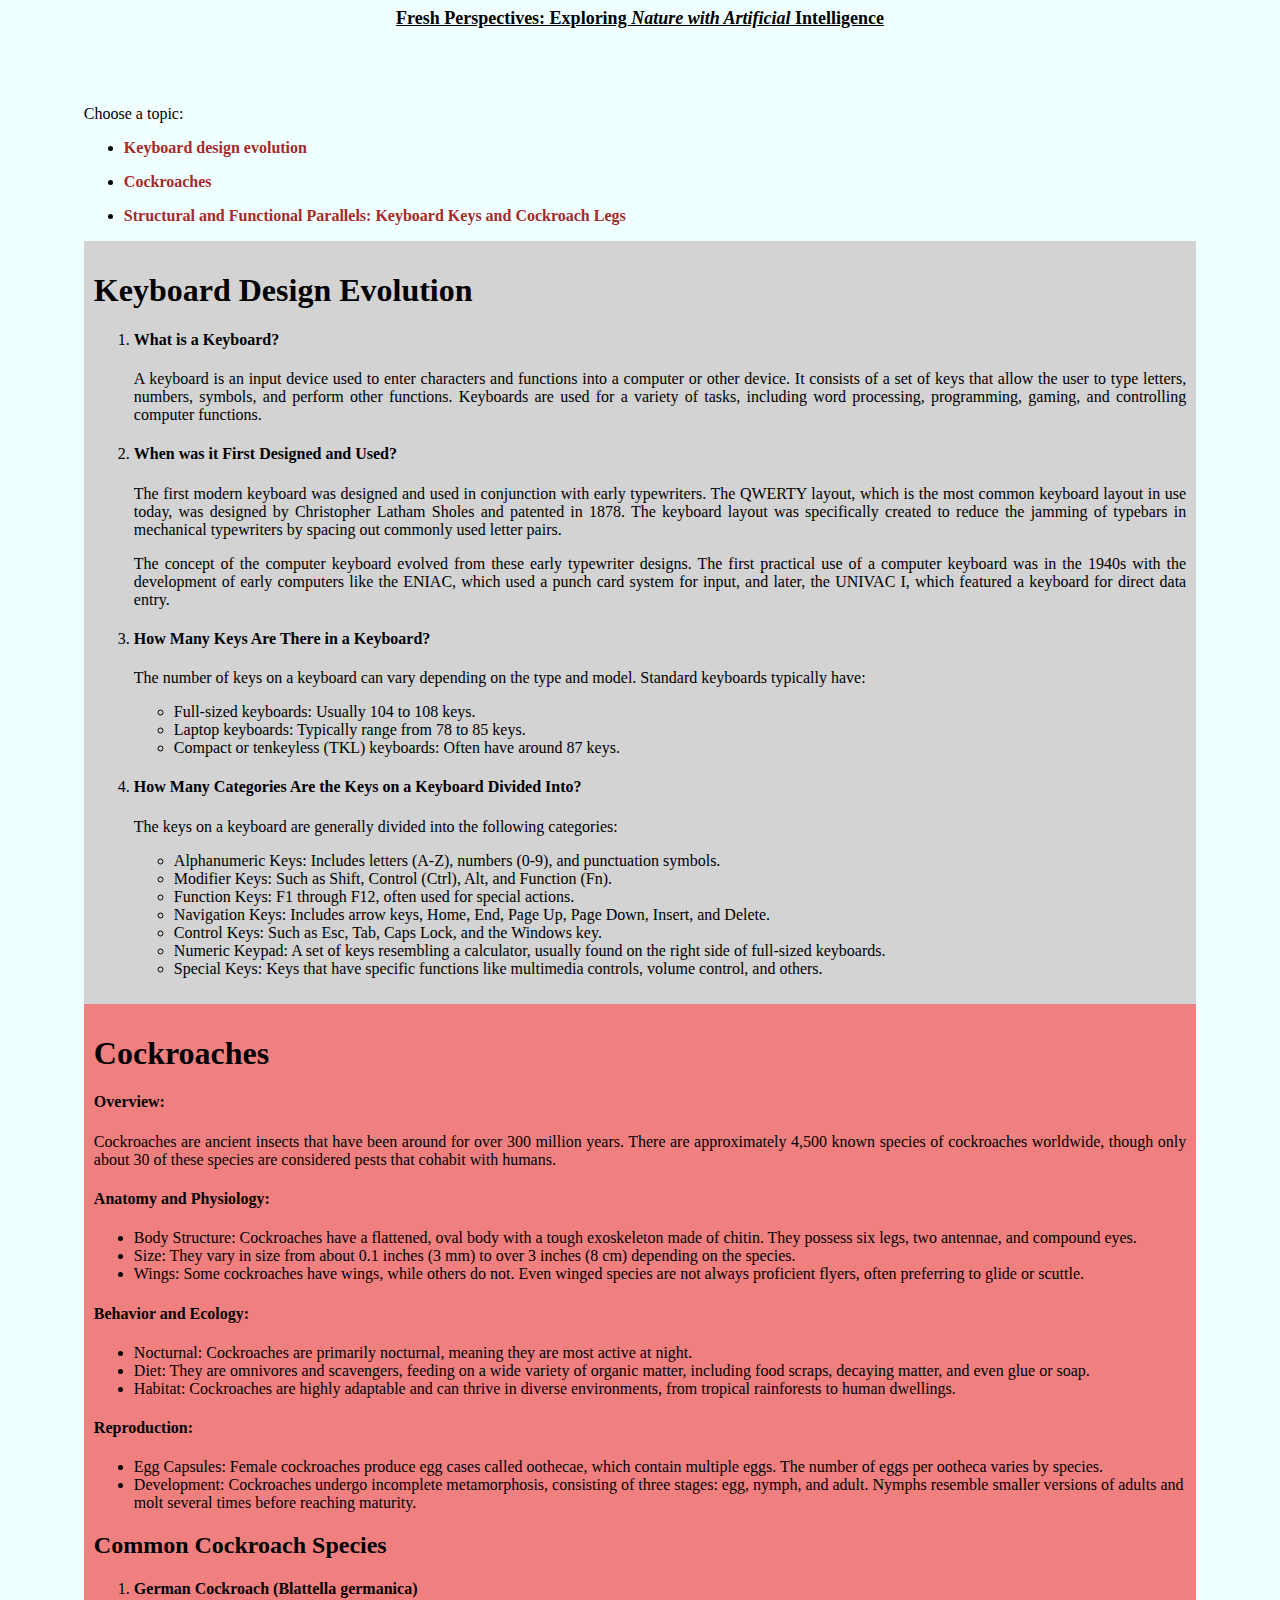
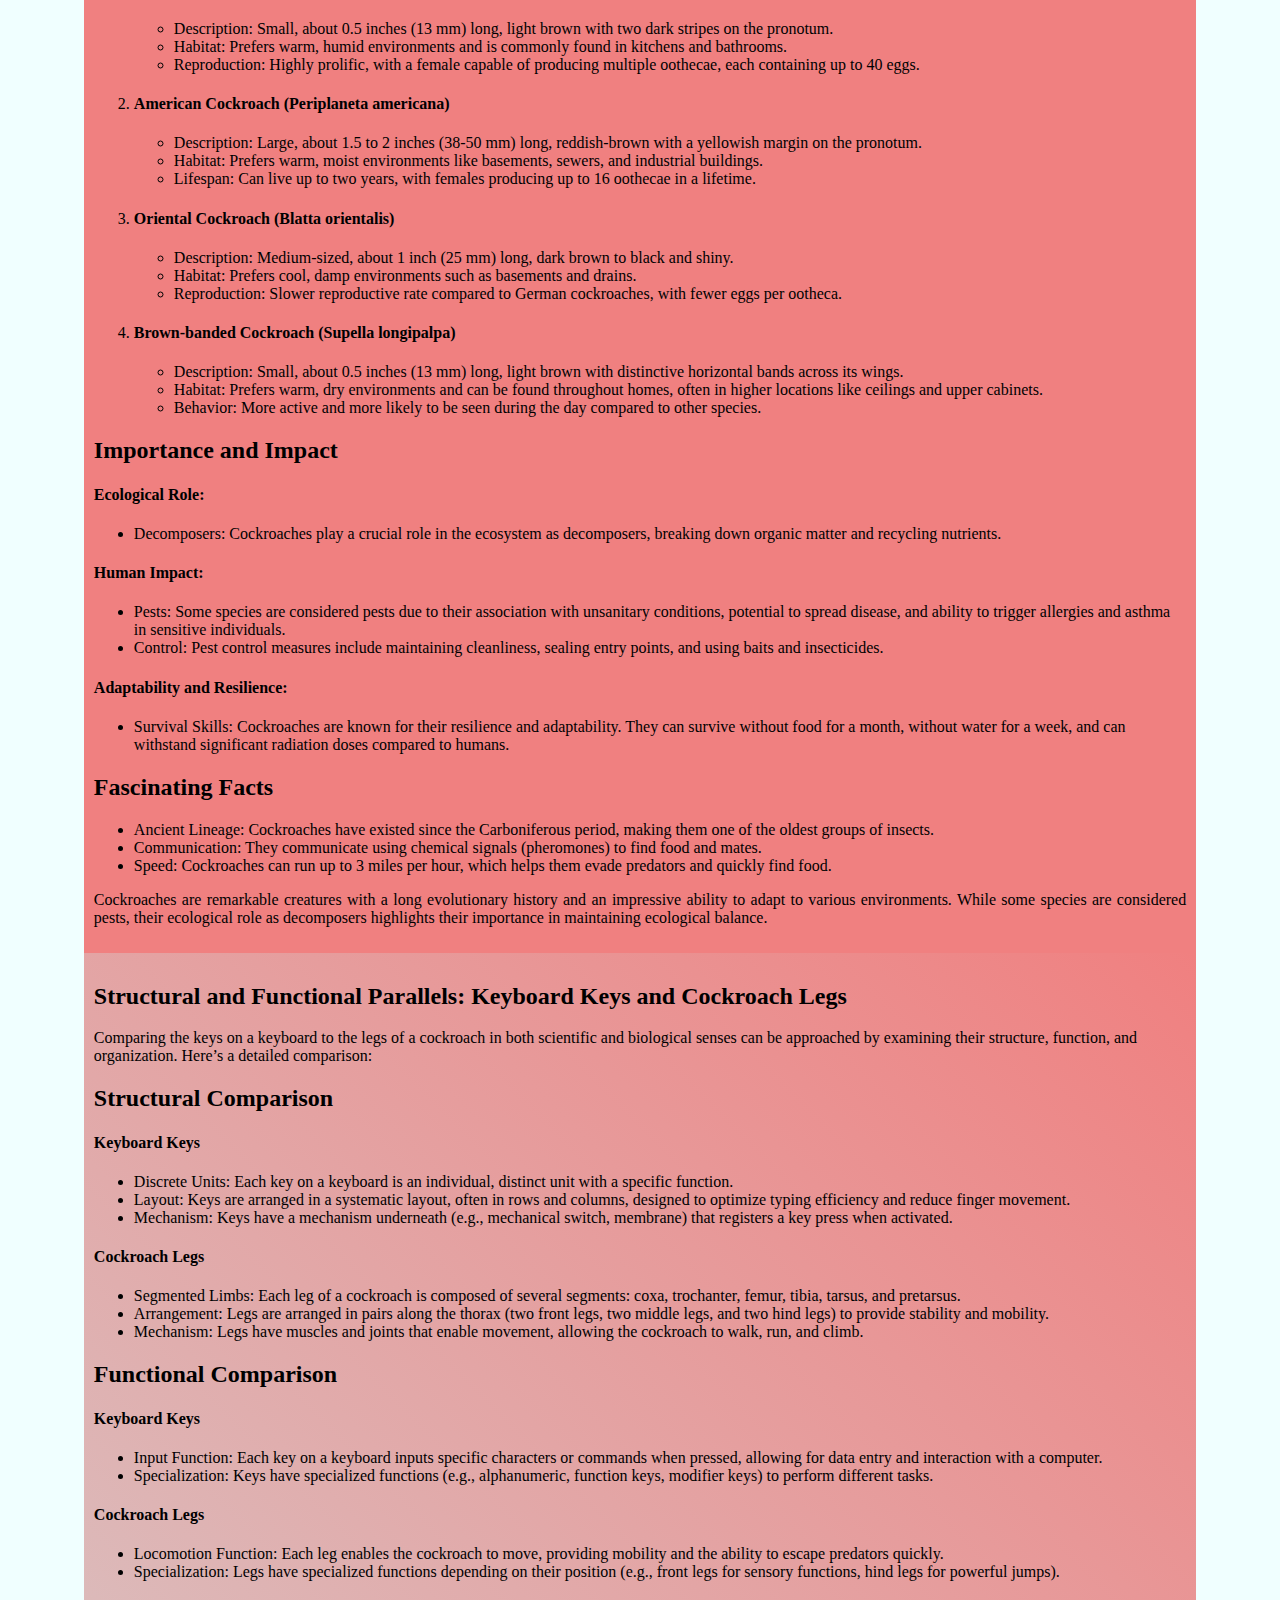
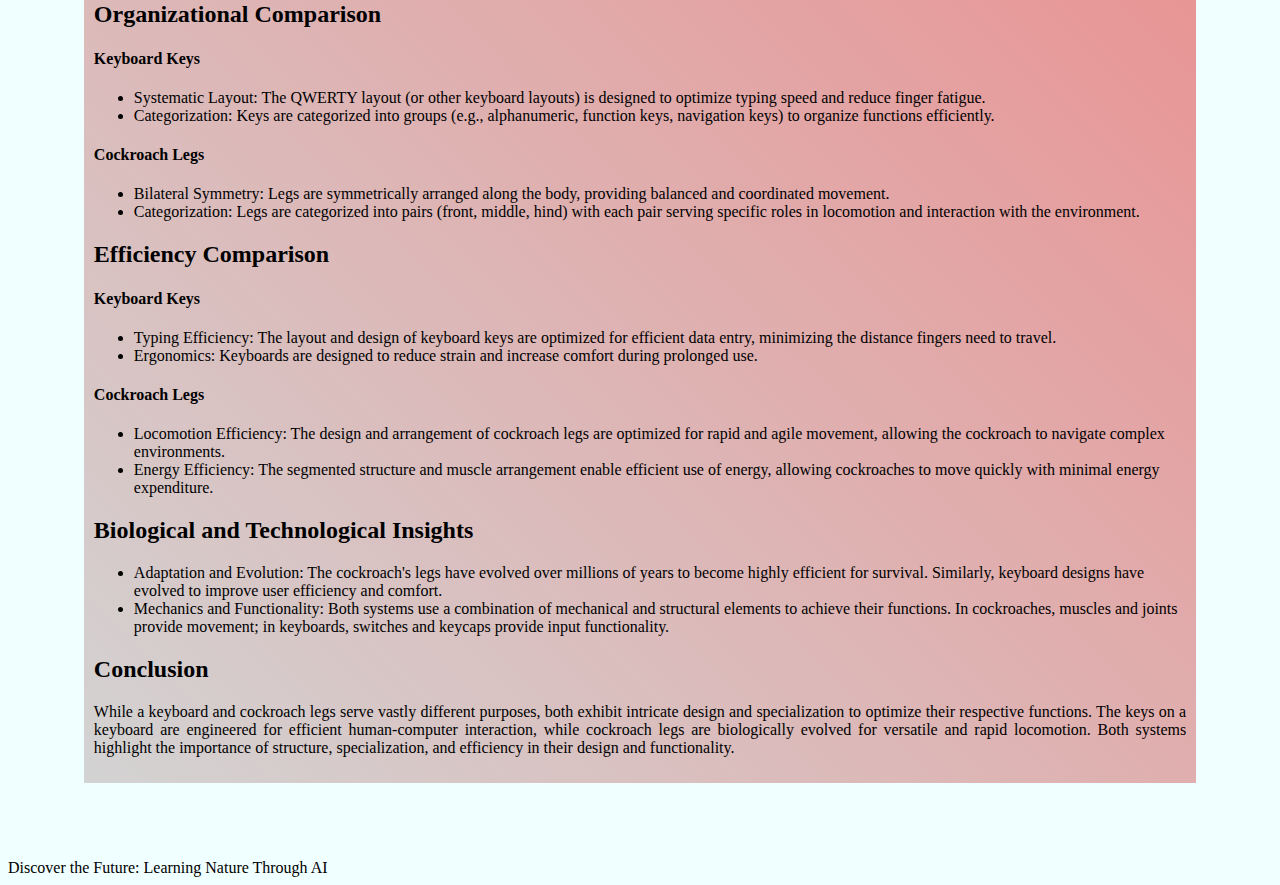
<file: fresh-perspectives/index.html>
<!DOCTYPE html>
<html lang="en">
<head>
    <meta charset="UTF-8">
    <meta name="viewport" content="width=device-width, initial-scale=1.0">
    <link rel="stylesheet" href="css/style.css">
    <title>Fresh Perspectives</title>
</head>
<body>
    <div>
        <header>Fresh Perspectives: Exploring <i>Nature with Artificial</i> Intelligence</header>
    </div>
    <div>
        <main id="home">
            <head>Choose a topic:</head>
            <section id="catalog">
                <ul>
                    <li><p><a href="#keyb">Keyboard design evolution</a></p></li>
                    <li><p><a href="#cockroache">Cockroaches</a></p></li>
                    <li><p><a href="#ckCompare">Structural and Functional Parallels: Keyboard Keys and Cockroach Legs</a></p></li>
                </ul>
            </section>
            <section id="topics">
                <article id="keyb">
                    <h1>Keyboard Design Evolution</h1>
                    <p>
                        <ol>
                            <li>
                                <h4>What is a Keyboard?</h4>
                                <p>A keyboard is an input device used to enter characters and functions into a computer or other device. It consists of a set of keys that allow the user to type letters, numbers, symbols, and perform other functions. Keyboards are used for a variety of tasks, including word processing, programming, gaming, and controlling computer functions.</p>
                            </li>
                            <li>
                                <h4>When was it First Designed and Used?</h4>
                                <p>The first modern keyboard was designed and used in conjunction with early typewriters. The QWERTY layout, which is the most common keyboard layout in use today, was designed by Christopher Latham Sholes and patented in 1878. The keyboard layout was specifically created to reduce the jamming of typebars in mechanical typewriters by spacing out commonly used letter pairs.</p>

                                <p>The concept of the computer keyboard evolved from these early typewriter designs. The first practical use of a computer keyboard was in the 1940s with the development of early computers like the ENIAC, which used a punch card system for input, and later, the UNIVAC I, which featured a keyboard for direct data entry.</p>
                            </li>
                            <li>
                                <h4>How Many Keys Are There in a Keyboard?</h4>
                                <p>The number of keys on a keyboard can vary depending on the type and model. Standard keyboards typically have:
                                    <ul>
                                        <li>Full-sized keyboards: Usually 104 to 108 keys.</li>
                                        <li>Laptop keyboards: Typically range from 78 to 85 keys.</li>
                                        <li>Compact or tenkeyless (TKL) keyboards: Often have around 87 keys.</li>
                                    </ul>
                                </p>
                            </li>
                            <li>
                                <h4>How Many Categories Are the Keys on a Keyboard Divided Into?</h4>
                                <p>The keys on a keyboard are generally divided into the following categories:
                                    <ul>
                                        <li>Alphanumeric Keys: Includes letters (A-Z), numbers (0-9), and punctuation symbols.</li>
                                        <li>Modifier Keys: Such as Shift, Control (Ctrl), Alt, and Function (Fn).</li>
                                        <li>Function Keys: F1 through F12, often used for special actions.</li>
                                        <li>Navigation Keys: Includes arrow keys, Home, End, Page Up, Page Down, Insert, and Delete.</li>
                                        <li>Control Keys: Such as Esc, Tab, Caps Lock, and the Windows key.</li>
                                        <li>Numeric Keypad: A set of keys resembling a calculator, usually found on the right side of full-sized keyboards.</li>
                                        <li>Special Keys: Keys that have specific functions like multimedia controls, volume control, and others.</li>
                                    </ul>
                                </p>

                            </li>
                        </ol>
                    </p>
                    <p></p>
                </article>
                <article id="cockroache">
                    <h1>Cockroaches</h1>
                    <h4>Overview:</h4>
                    <p>Cockroaches are ancient insects that have been around for over 300 million years. There are approximately 4,500 known species of cockroaches worldwide, though only about 30 of these species are considered pests that cohabit with humans.</p>
                    <h4>Anatomy and Physiology:</h4>
                    <p>
                        <ul>
                            <li>Body Structure: Cockroaches have a flattened, oval body with a tough exoskeleton made of chitin. They possess six legs, two antennae, and compound eyes.</li>
                            <li>Size: They vary in size from about 0.1 inches (3 mm) to over 3 inches (8 cm) depending on the species.</li>
                            <li>Wings: Some cockroaches have wings, while others do not. Even winged species are not always proficient flyers,  often preferring to glide or scuttle.</li>
                        </ul>
                    </p>
                    <h4>Behavior and Ecology:</h4>
                    <p>
                        <ul>
                            <li>Nocturnal: Cockroaches are primarily nocturnal, meaning they are most active at night.</li>
                            <li>Diet: They are omnivores and scavengers, feeding on a wide variety of organic matter, including food scraps, decaying matter, and even glue or soap.</li>
                            <li>Habitat: Cockroaches are highly adaptable and can thrive in diverse environments, from tropical rainforests to human dwellings.</li>
                        </ul>
                    </p>
                    <h4>Reproduction:</h4>
                    <p>
                        <ul>
                            <li>Egg Capsules: Female cockroaches produce egg cases called oothecae, which contain multiple eggs. The number of eggs per ootheca varies by species.</li>
                            <li>Development: Cockroaches undergo incomplete metamorphosis, consisting of three stages: egg, nymph, and adult. Nymphs resemble smaller versions of adults and molt several times before reaching maturity.</li>
                        </ul>
                    </p>
                    <h2>Common Cockroach Species</h2>
                    <p>
                        <ol>
                            <li>
                                <h4>German Cockroach (Blattella germanica)</h4>
                                <p>
                                    <ul>
                                        <li>Description: Small, about 0.5 inches (13 mm) long, light brown with two dark stripes on the pronotum.</li>
                                        <li>Habitat: Prefers warm, humid environments and is commonly found in kitchens and bathrooms.</li>
                                        <li>Reproduction: Highly prolific, with a female capable of producing multiple oothecae, each containing up to 40 eggs.</li>
                                    </ul>
                                </p>
                            </li>
                            <li>
                                <h4>American Cockroach (Periplaneta americana)</h4>
                                <p>
                                    <ul>
                                        <li>Description: Large, about 1.5 to 2 inches (38-50 mm) long, reddish-brown with a yellowish margin on the pronotum.</li>
                                        <li>Habitat: Prefers warm, moist environments like basements, sewers, and industrial buildings.</li>
                                        <li>Lifespan: Can live up to two years, with females producing up to 16 oothecae in a lifetime.</li>
                                    </ul>
                                </p>
                            </li>
                            <li>
                                <h4>Oriental Cockroach (Blatta orientalis)</h4>
                                <p>
                                    <ul>
                                        <li>Description: Medium-sized, about 1 inch (25 mm) long, dark brown to black and shiny.</li>
                                        <li>Habitat: Prefers cool, damp environments such as basements and drains.</li>
                                        <li>Reproduction: Slower reproductive rate compared to German cockroaches, with fewer eggs per ootheca.</li>
                                    </ul>
                                </p>
                            </li>
                            <li>
                                <h4>Brown-banded Cockroach (Supella longipalpa)</h4>
                                <p>
                                    <ul>
                                        <li>Description: Small, about 0.5 inches (13 mm) long, light brown with distinctive horizontal bands across its wings.</li>
                                        <li>Habitat: Prefers warm, dry environments and can be found throughout homes, often in higher locations like ceilings and upper cabinets.</li>
                                        <li>Behavior: More active and more likely to be seen during the day compared to other species.</li>
                                    </ul>
                                </p>
                            </li>
                        </ol>
                    </p>
                    <h2>Importance and Impact</h2>
                    <p>
                        <h4>Ecological Role:</h4>
                        <ul>
                            <li>Decomposers: Cockroaches play a crucial role in the ecosystem as decomposers, breaking down organic matter and recycling nutrients.</li>
                        </ul>
                        <h4>Human Impact:</h4>
                        <ul>
                            <li>Pests: Some species are considered pests due to their association with unsanitary conditions, potential to spread disease, and ability to trigger allergies and asthma in sensitive individuals.</li>
                            <li>Control: Pest control measures include maintaining cleanliness, sealing entry points, and using baits and insecticides.</li>
                        </ul>
                        <h4>Adaptability and Resilience:</h4>
                        <ul>
                            <li>Survival Skills: Cockroaches are known for their resilience and adaptability. They can survive without food for a month, without water for a week, and can withstand significant radiation doses compared to humans.</li>
                        </ul>
                    </p>
                    <h2>Fascinating Facts</h2>
                    <p>
                        <ul>
                            <li>Ancient Lineage: Cockroaches have existed since the Carboniferous period, making them one of the oldest groups of insects.</li>
                            <li>Communication: They communicate using chemical signals (pheromones) to find food and mates.</li>
                            <li>Speed: Cockroaches can run up to 3 miles per hour, which helps them evade predators and quickly find food.</li>
                        </ul>
                    </p>
                    <p>Cockroaches are remarkable creatures with a long evolutionary history and an impressive ability to adapt to various environments. While some species are considered pests, their ecological role as decomposers highlights their importance in maintaining ecological balance.</p>
                </article>
                <article id="ckCompare">
                    <h2>Structural and Functional Parallels: Keyboard Keys and Cockroach Legs</h2>
                    Comparing the keys on a keyboard to the legs of a cockroach in both scientific and biological senses can be approached by examining their structure, function, and organization. Here’s a detailed comparison:
                    
                    <h2>Structural Comparison</h2>
                    <h4>Keyboard Keys</h4>
                    <p>
                        <ul>
                            <li>Discrete Units: Each key on a keyboard is an individual, distinct unit with a specific function.</li>
                            <li>Layout: Keys are arranged in a systematic layout, often in rows and columns, designed to optimize typing efficiency and reduce finger movement.</li>
                            <li>Mechanism: Keys have a mechanism underneath (e.g., mechanical switch, membrane) that registers a key press when activated.</li>
                        </ul>
                    </p>
                    <h4>Cockroach Legs</h4>
                    <p>
                        <ul>
                            <li>Segmented Limbs: Each leg of a cockroach is composed of several segments: coxa, trochanter, femur, tibia, tarsus, and pretarsus.</li>
                            <li>Arrangement: Legs are arranged in pairs along the thorax (two front legs, two middle legs, and two hind legs) to provide stability and mobility.</li>
                            <li>Mechanism: Legs have muscles and joints that enable movement, allowing the cockroach to walk, run, and climb.</li>
                        </ul>
                    </p>

                    <h2>Functional Comparison</h2>
                    <h4>Keyboard Keys</h4>
                    <p>
                        <ul>
                            <li>Input Function: Each key on a keyboard inputs specific characters or commands when pressed, allowing for data entry and interaction with a computer.</li>
                            <li>Specialization: Keys have specialized functions (e.g., alphanumeric, function keys, modifier keys) to perform different tasks.</li>
                        </ul>
                    </p>
                    <h4>Cockroach Legs</h4>
                    <p>
                        <ul>
                            <li>Locomotion Function: Each leg enables the cockroach to move, providing mobility and the ability to escape predators quickly.</li>
                            <li>Specialization: Legs have specialized functions depending on their position (e.g., front legs for sensory functions, hind legs for powerful jumps).</li>
                        </ul>
                    </p>
                    
                    <h2>Organizational Comparison</h2>
                    <h4>Keyboard Keys</h4>
                    <p>
                        <ul>
                            <li>Systematic Layout: The QWERTY layout (or other keyboard layouts) is designed to optimize typing speed and reduce finger fatigue.</li>
                            <li>Categorization: Keys are categorized into groups (e.g., alphanumeric, function keys, navigation keys) to organize functions efficiently.</li>
                        </ul>    
                    </p>
                    <h4>Cockroach Legs</h4>
                    <p>
                        <ul>
                            <li>Bilateral Symmetry: Legs are symmetrically arranged along the body, providing balanced and coordinated movement.</li>
                            <li>Categorization: Legs are categorized into pairs (front, middle, hind) with each pair serving specific roles in locomotion and interaction with the environment.</li>
                        </ul>
                    </p>

                    <h2>Efficiency Comparison</h2>
                    <h4>Keyboard Keys</h4>
                    <p>
                        <ul>
                            <li>Typing Efficiency: The layout and design of keyboard keys are optimized for efficient data entry, minimizing the distance fingers need to travel.</li>
                            <li>Ergonomics: Keyboards are designed to reduce strain and increase comfort during prolonged use.</li>    
                        </ul>
                    </p>
                    <h4>Cockroach Legs</h4>
                    <p>
                        <ul>
                            <li>Locomotion Efficiency: The design and arrangement of cockroach legs are optimized for rapid and agile movement, allowing the cockroach to navigate complex environments.</li>
                            <li>Energy Efficiency: The segmented structure and muscle arrangement enable efficient use of energy, allowing cockroaches to move quickly with minimal energy expenditure.</li>
                        </ul>
                    </p>

                    <h2>Biological and Technological Insights</h2>
                    <p>
                        <ul>
                            <li>Adaptation and Evolution: The cockroach's legs have evolved over millions of years to become highly efficient for survival. Similarly, keyboard designs have evolved to improve user efficiency and comfort.</li>
                            <li>Mechanics and Functionality: Both systems use a combination of mechanical and structural elements to achieve their functions. In cockroaches, muscles and joints provide movement; in keyboards, switches and keycaps provide input functionality.</li>
                        </ul>
                    </p>

                    <h2>Conclusion</h2>
                    <p>While a keyboard and cockroach legs serve vastly different purposes, both exhibit intricate design and specialization to optimize their respective functions. The keys on a keyboard are engineered for efficient human-computer interaction, while cockroach legs are biologically evolved for versatile and rapid locomotion. Both systems highlight the importance of structure, specialization, and efficiency in their design and functionality.</p>
                </article>
                <!-- <article id="cAmerican">
                    <h1>American Cockroaches</h1>
                    <p>
                        <ul></ul>
                    </p>
                    <p></p>
                    <div id="cAmericanImg">
                        <div class="images">
                            <figure></figure>
                            <figure></figure>
                        </div>
                        <div class="images">
                            <figure></figure>
                            <figure></figure>
                        </div>
                        <div class="images">
                            <figure></figure>
                            <figure></figure>
                        </div>
                        <div class="images">
                            <figure></figure>
                            <figure></figure>
                        </div>
                    </div>
                    <p></p>
                </article>
                <article id="cVariant">
                    <h1>Hypothetical Cockroaches</h1>
                    <p>
                        <ul></ul>
                    </p>
                    <p></p>
                    <div id="cVariantImg">
                        <div class="images">
                            <figure></figure>
                            <figure></figure>
                        </div>
                        <div class="images">
                            <figure></figure>
                            <figure></figure>
                        </div>
                        <div class="images">
                            <figure></figure>
                            <figure></figure>
                        </div>
                        <div class="images">
                            <figure></figure>
                            <figure></figure>
                        </div>
                    </div>
                    <p></p>
                </article> -->
            </section>
        </main>
    </div>
    <div>
        <footer>Discover the Future: Learning Nature Through AI</footer>
    </div>
</body>
</html>
</file>
<file: fresh-perspectives/css/style.css>
body{
    background-color: azure;
}
div{
    /* background-color: coral;
    border-color: violet; */
    border-width: 25px;
}
header{
    /* background-color: blueviolet;
    border-color: chocolate; */
    border-width: 25px;
    font-size: large;
    font-weight: bolder;
    text-align: center;
    text-decoration: underline;
}
main{
    /* background-color:wheat;
    border-color: steelblue; */
    border-width: 25px;
    margin: 6%;
}
section{
    /* background-color: burlywood;
    border-color: orange; */
    border-width: 25px;
}
article{
    /* background-color: chartreuse;
    border-color: snow; */
    border-width: 25px;
    padding: 10px;
}
figure{
    /* background-color:yellow;
    border-color: slategray; */
    border-width: 25px;
}
p{
    /* background-color: aqua;
    border-color: salmon; */
    border-width: 25px;
    text-align: justify;
}
a{
    text-decoration: none;
    color:brown;
    font-weight: bold;
}

#keyb{
    background-color: lightgray;
    

}
#cockroache{
    background-color: lightcoral;

}
#ckCompare{
    background: linear-gradient(45deg, lightgray, lightcoral);
}
footer{
    /* background-color: yellowgreen;
    border-color: darkolivegreen; */
    border-width: 25px;
}
</file>
